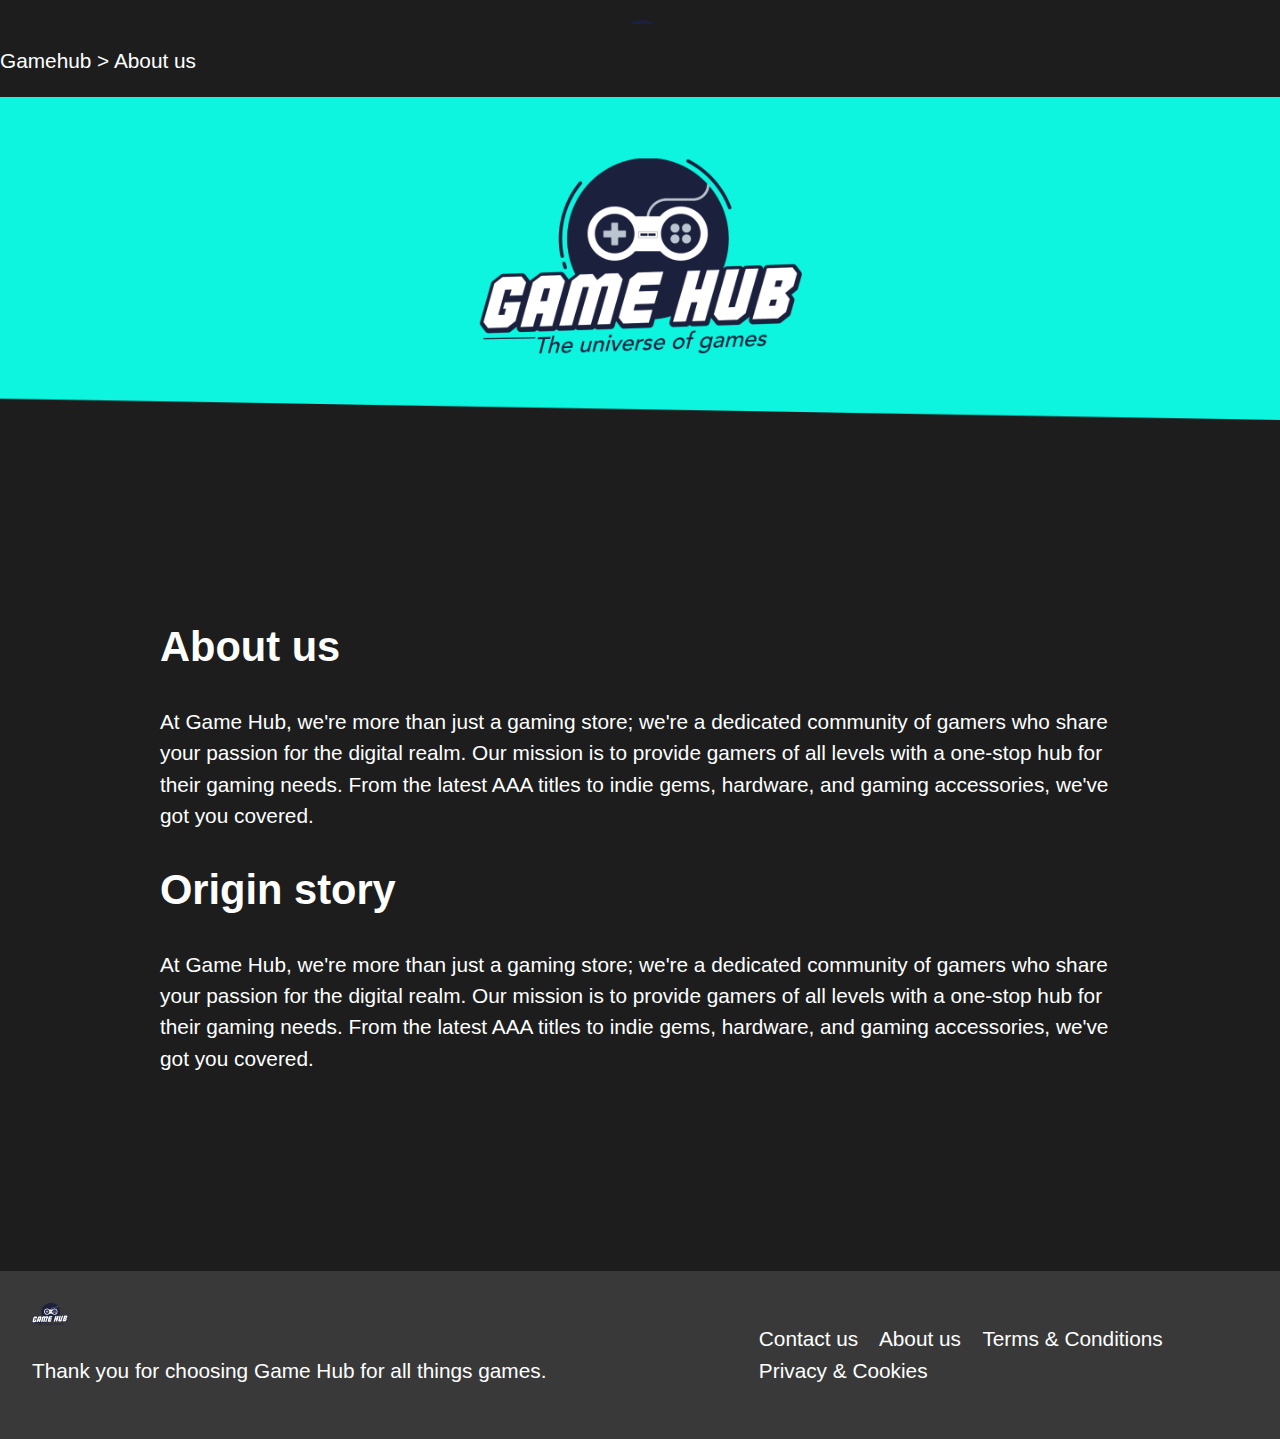
<file: About.html>
<!DOCTYPE html>


<head>
    <meta charset="UTF-8">
    <meta name="viewport" content="width=device-width, initial-scale=1.0">
    <meta name="about us" content="Lorem ipsum">
    <title>About</title>
    <link rel="stylesheet" href="About.css"
    <script src="https://kit.fontawesome.com/ab8b6737a1.js" crossorigin="anonymous"></script>

</head>

<header>
    <section class="header">
        <input type="checkbox" name="" id="chk1">
        <label for="chk1" id="menu-toggle"><i class="fa-solid fa-bars" style="color: #ffffff;"></i></label>
       
            
        <nav>
            
            <a href="index.html"><img src="Images/GameHub_Logo.png"></a>
            <div class="nav-links1">
                <ul>
                    <li>
                        <a href= "About.html"">About us</a>
                        <a href="Contact-us.html">Contact us</a>
                    </li>
                </ul>
            </div>
            <search class="search-box">
                <input type="text" id="search" name="srch" placeholder="search"/>
                <button type="submit"><i class="fa fa-search"></i></button>
            </search>
            <div class="nav-links2">
                <ul>
                    <li>
                        <a href="">
                            <i class="fa-solid fa-heart" style="color: #ffffff;"></i>
                            Wishlist
                        </a>
                        <a href="Cart.html">
                            <i class="fa-solid fa-cart-shopping" style="color: #ffffff;"></i>
                            Cart (1)
                        </a>
                    </li>
                </ul>
            </div>
            <a href="index.html">
                <img class="profilephoto" src="Images/Profilephoto.png" >
            </a>
        </nav>
    </section>
</header>

 <body>
    <main>
        <p>Gamehub > About us</p>
        <img src="Images/About us.png" alt="">
        <div class="text-container">
            <div class="text-block1">
                <h1>About us</h1>
                <p>At Game Hub, we're more than just a gaming store; we're a dedicated community of gamers who share your passion for the digital realm.
                    Our mission is to provide gamers of all levels with a one-stop hub for their gaming needs. From the latest AAA titles to indie gems, hardware,
                    and gaming accessories, we've got you covered.</p>
            </div>
            <div class="text-block2">
                <h1>Origin story</h1>
                <p>At Game Hub, we're more than just a gaming store; we're a dedicated community of gamers who share your passion for the digital realm.
                    Our mission is to provide gamers of all levels with a one-stop hub for their gaming needs. From the latest AAA titles to indie gems, hardware,
                    and gaming accessories, we've got you covered.</p>
            </div>

        </div>

    </main>

    <footer>
        <div class="footer-container">
            <div class="footer-left-section">
                <img class="footer-logo" src="Images/GameHub_Logo.png" alt="">
                <p class="footer-text">Thank you for choosing Game Hub for all things games. </p>
            </div>
            <div class="footer-right-section">
                <div class="footer-links">
                    <ul>
                        <li>
                            <a href="#">Contact us</a>
                            <a href="#">About us</a>
                            <a href="#">Terms & Conditions</a>
                            <a href="#">Privacy & Cookies</a>
                        </li>
                    </ul>
                </div>
                <div class="socialmedia-icons">
                    <a href="#" ><i class="fa-brands fa-instagram" style="color: #ffffff;"></i></a>
                    <a href="#"><i class="fa-brands fa-youtube" style="color: #ffffff;"></i></a>
                    <a href="#"><i class="fa-brands fa-twitter" style="color: #ffffff;"></i></a>
                    <a href="#"><i class="fa-brands fa-square-facebook" style="color: #ffffff;"></i></a>
                </div>
    

        </div>
    </footer>
    
 </body>
</file>
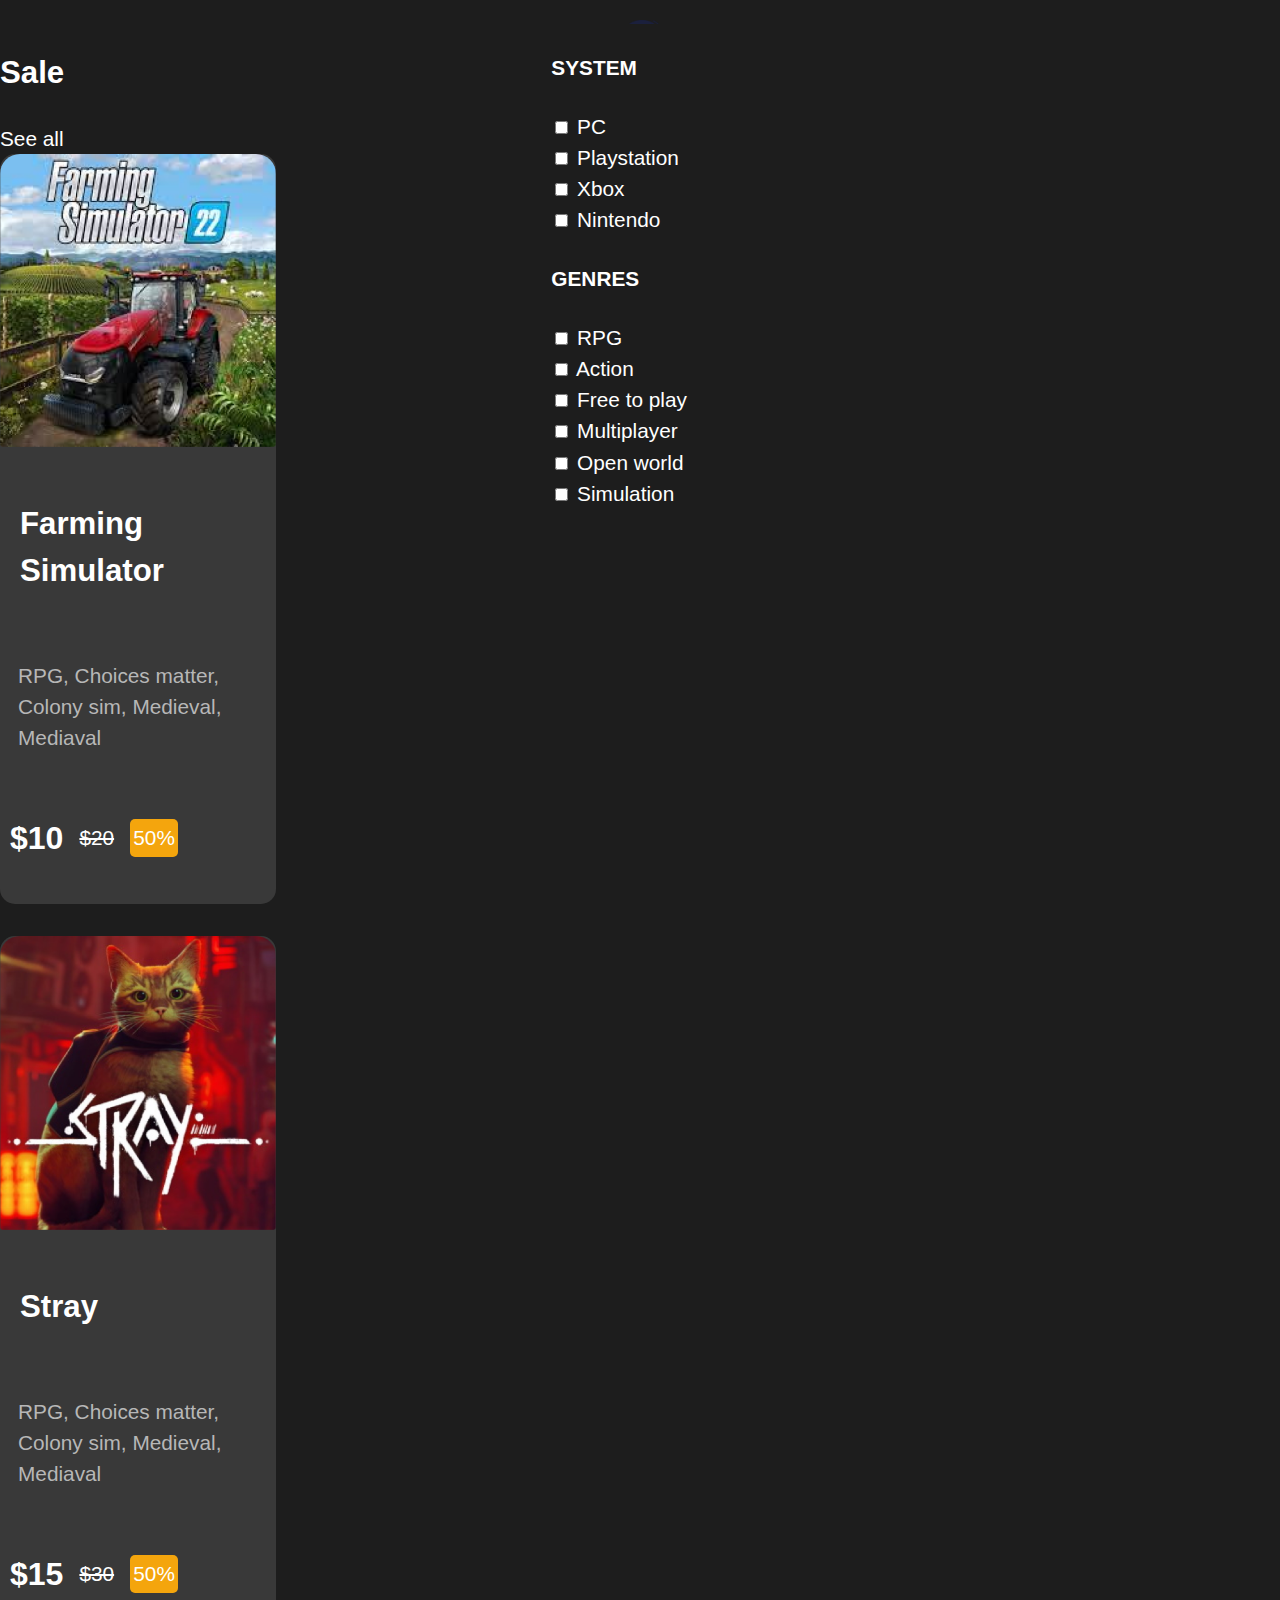
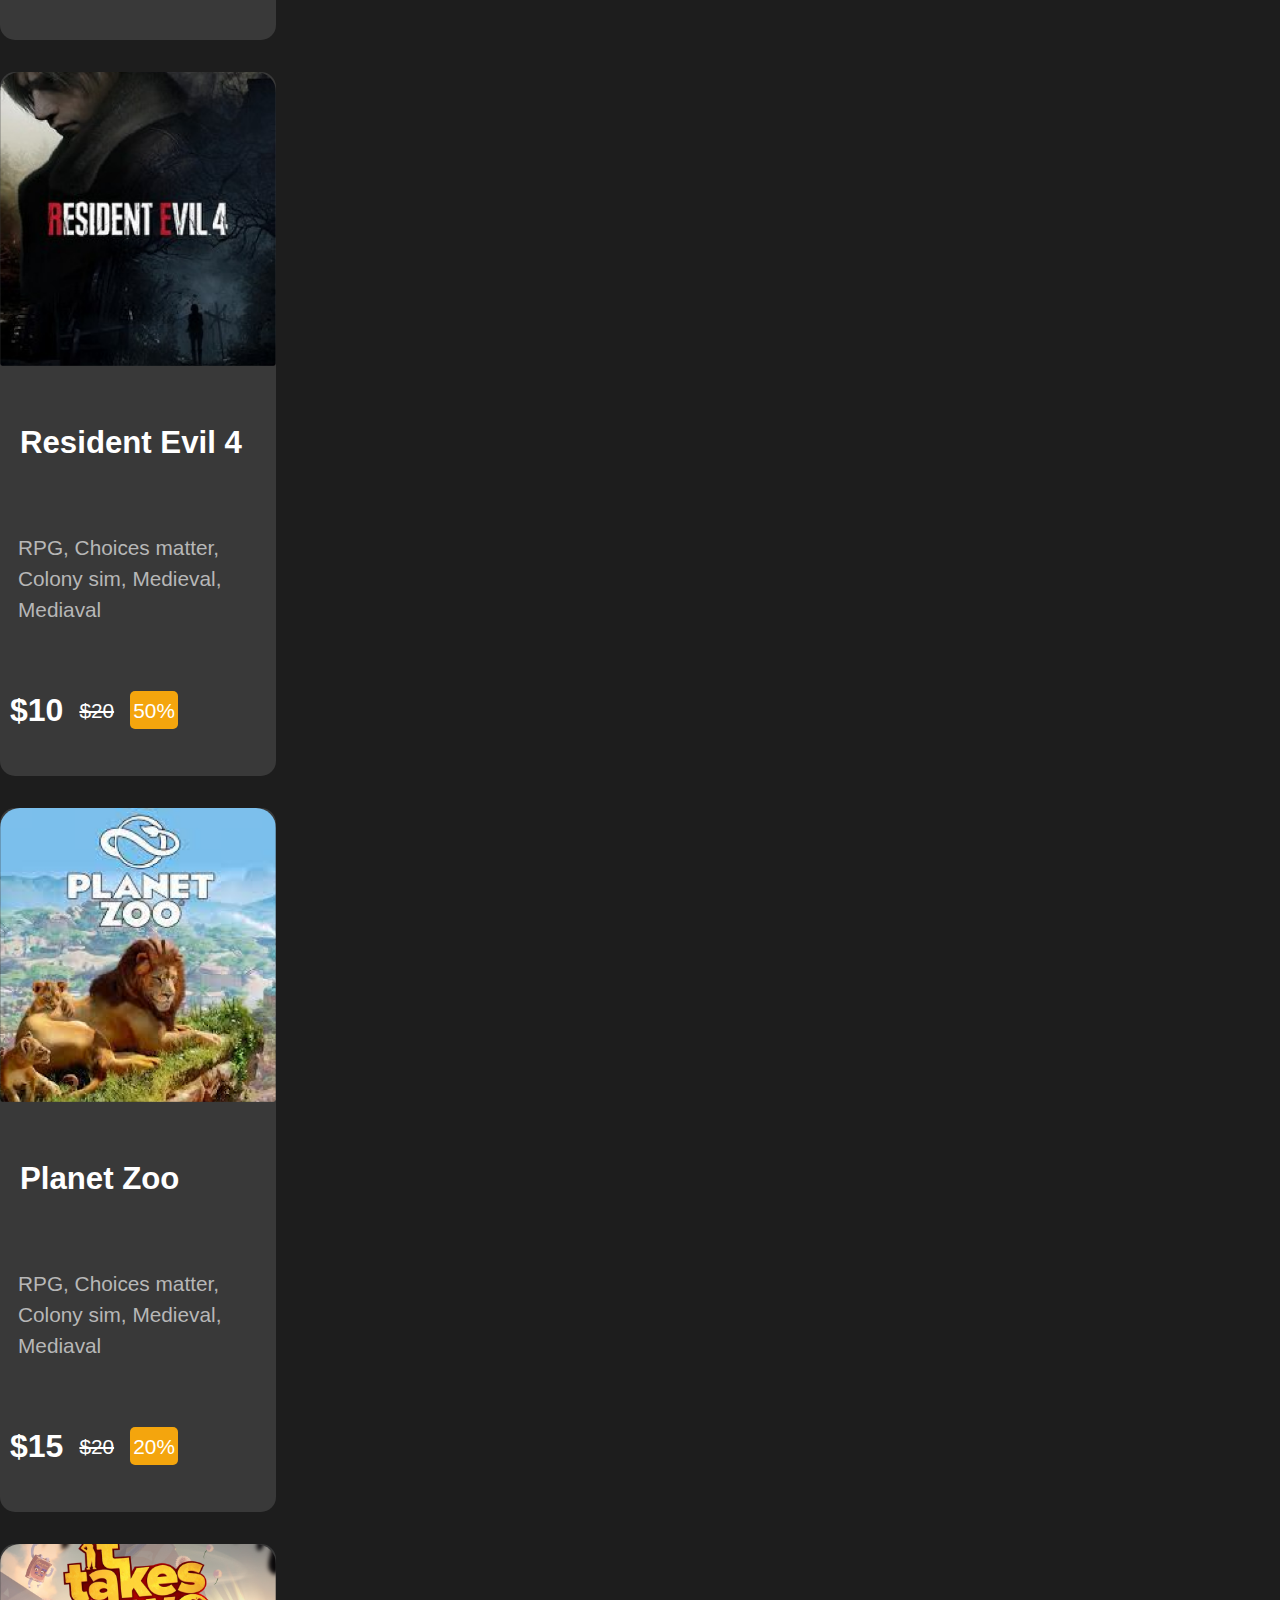
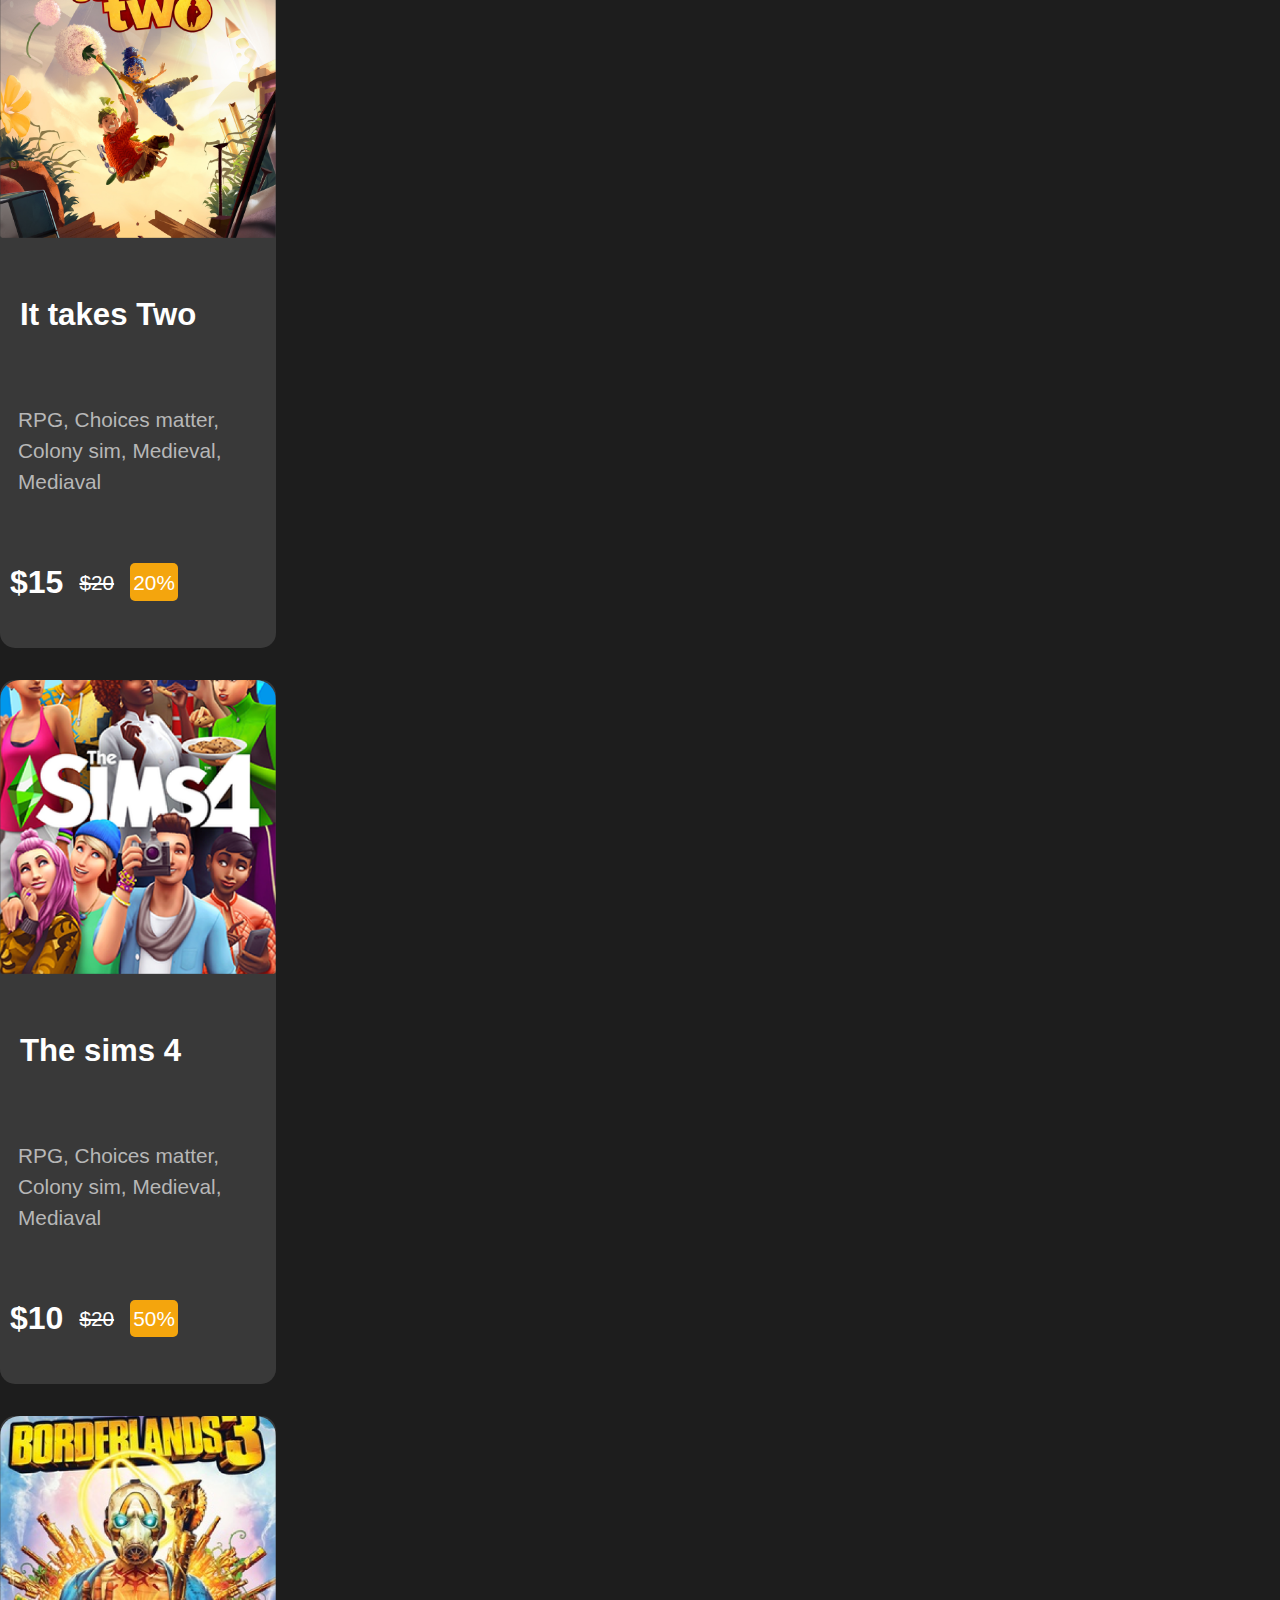
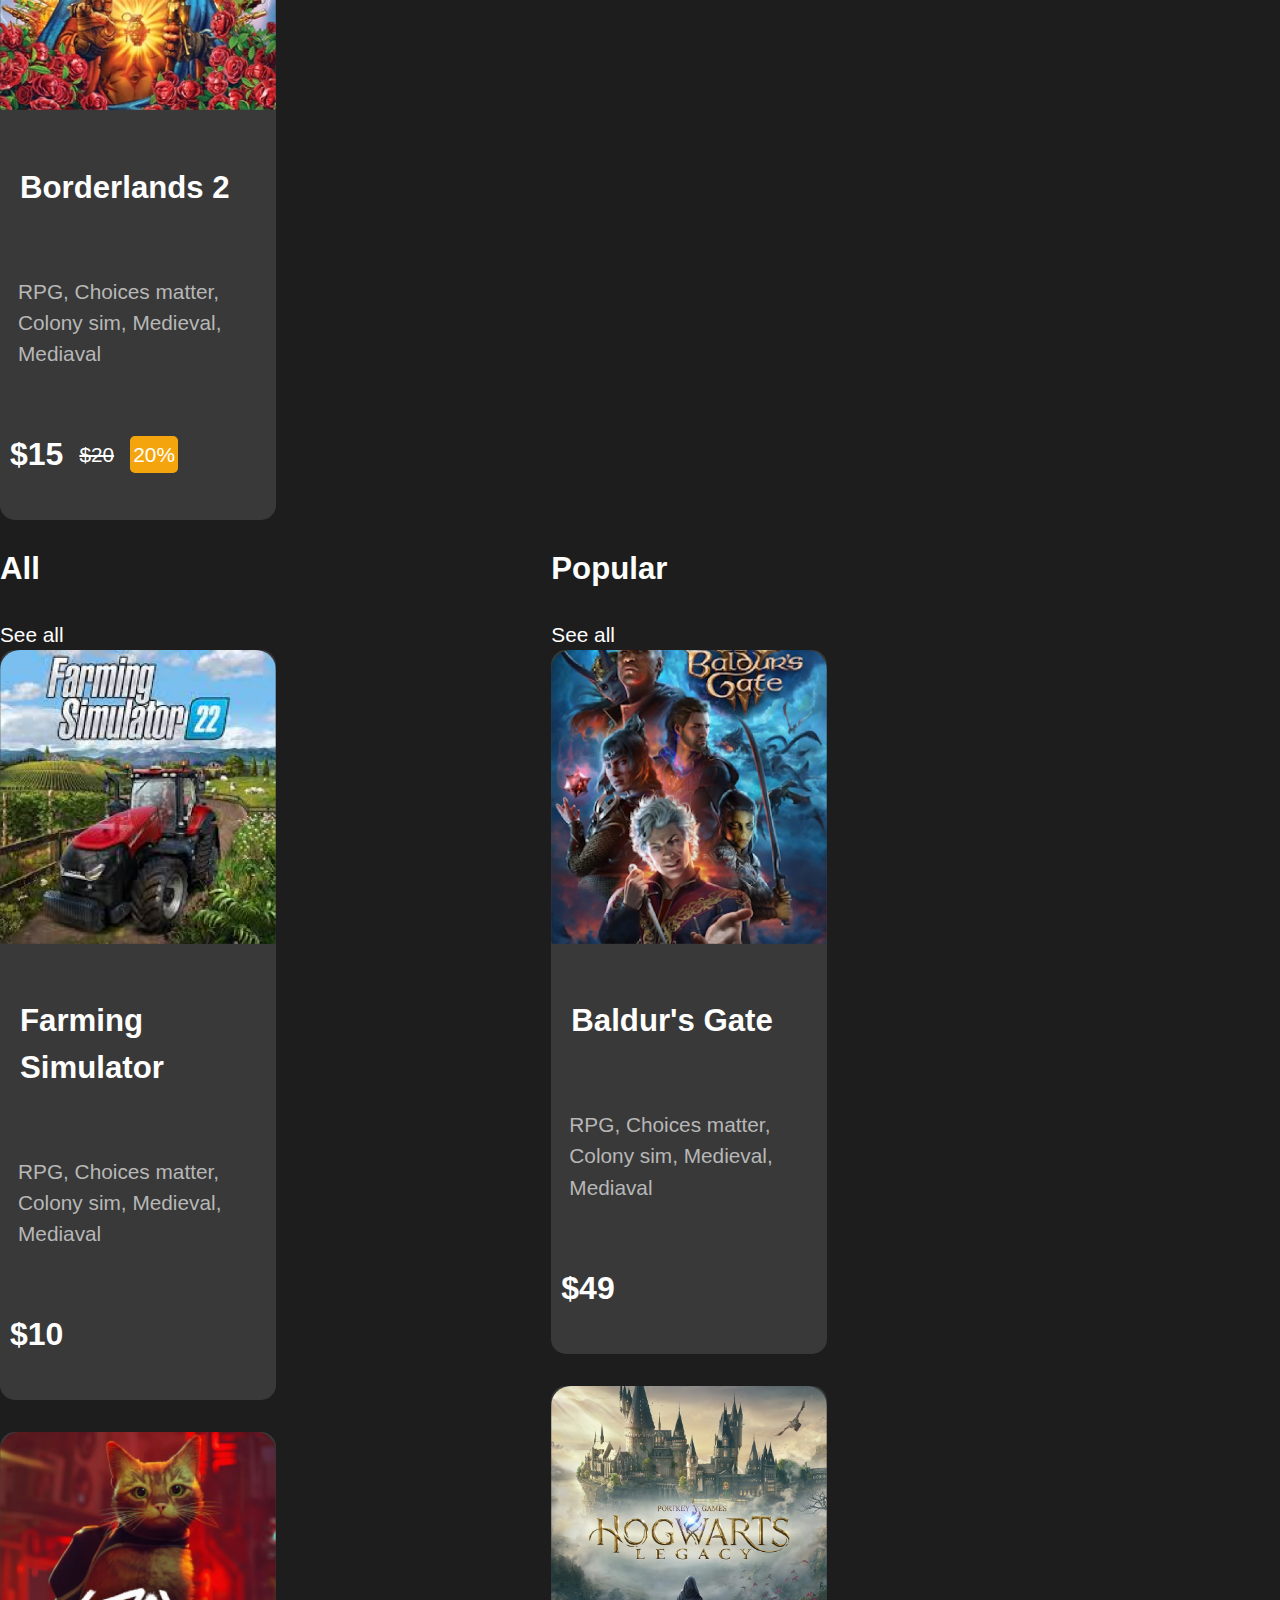
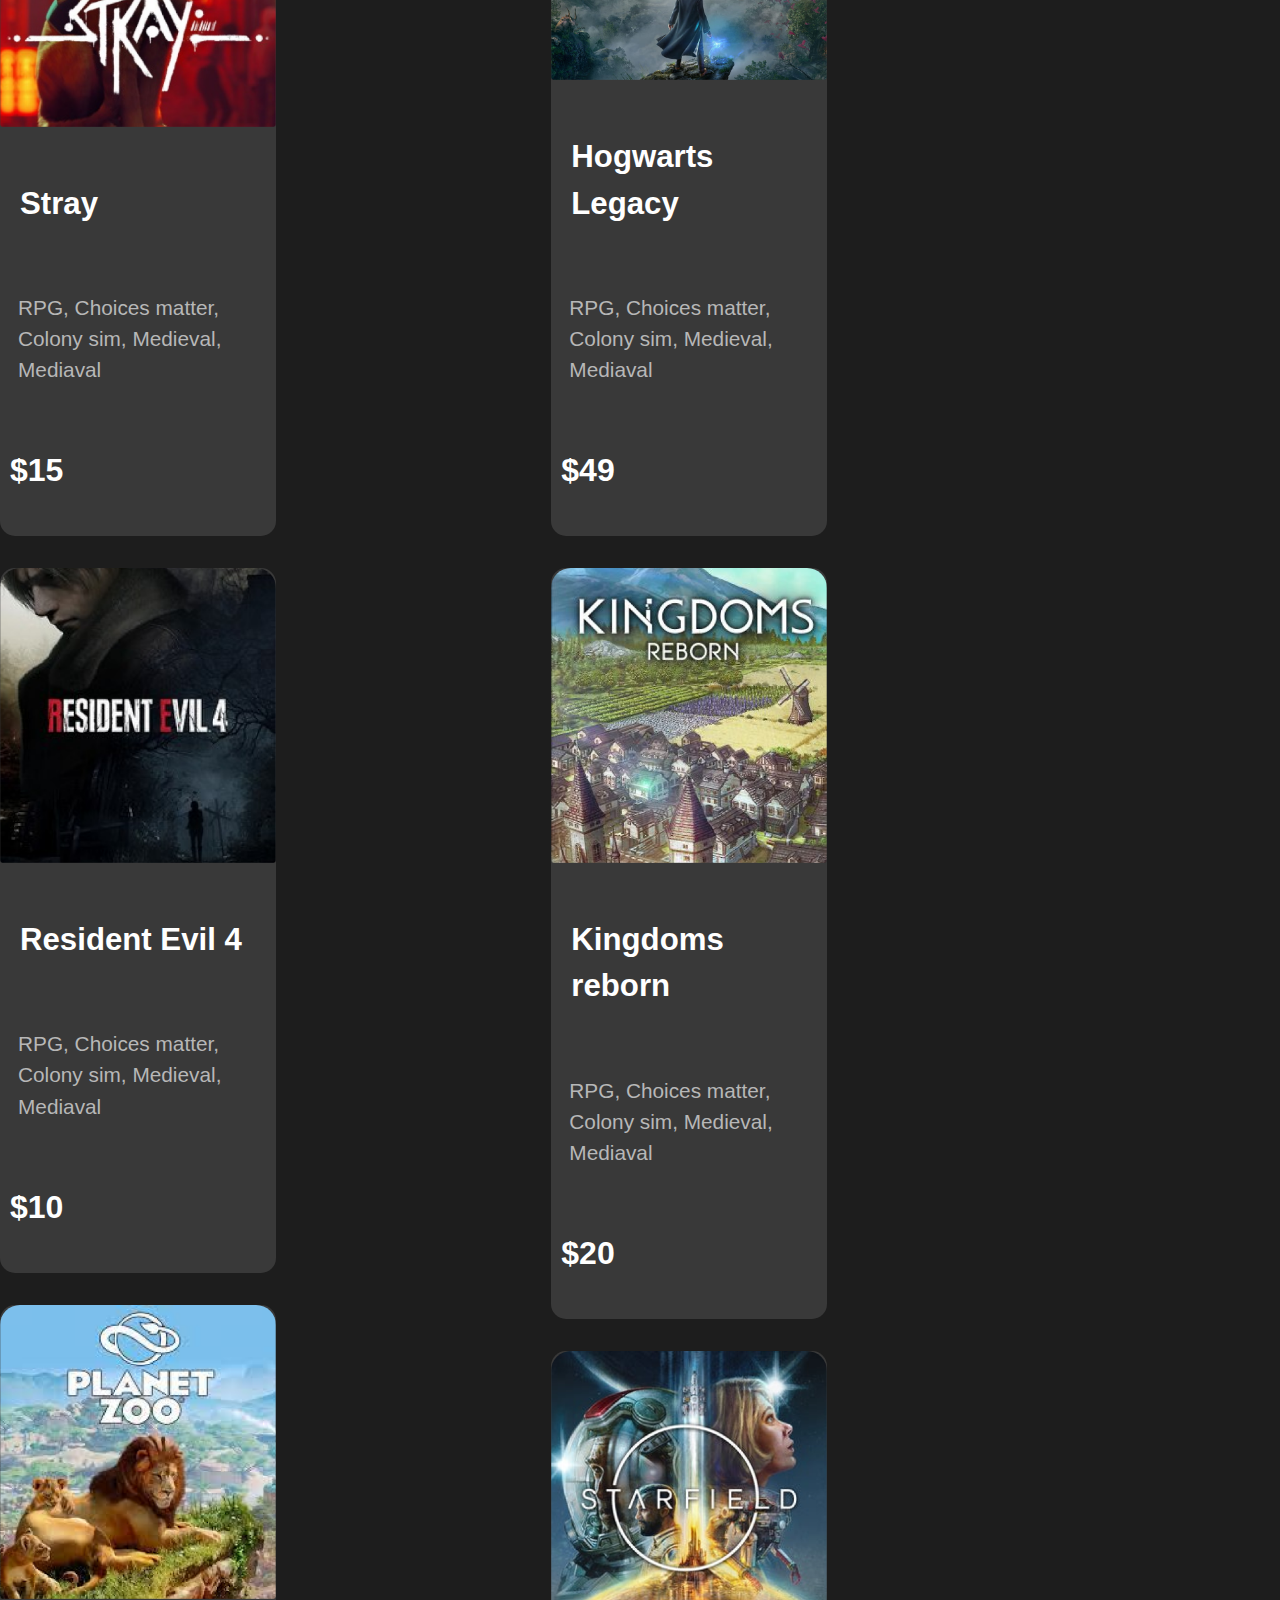
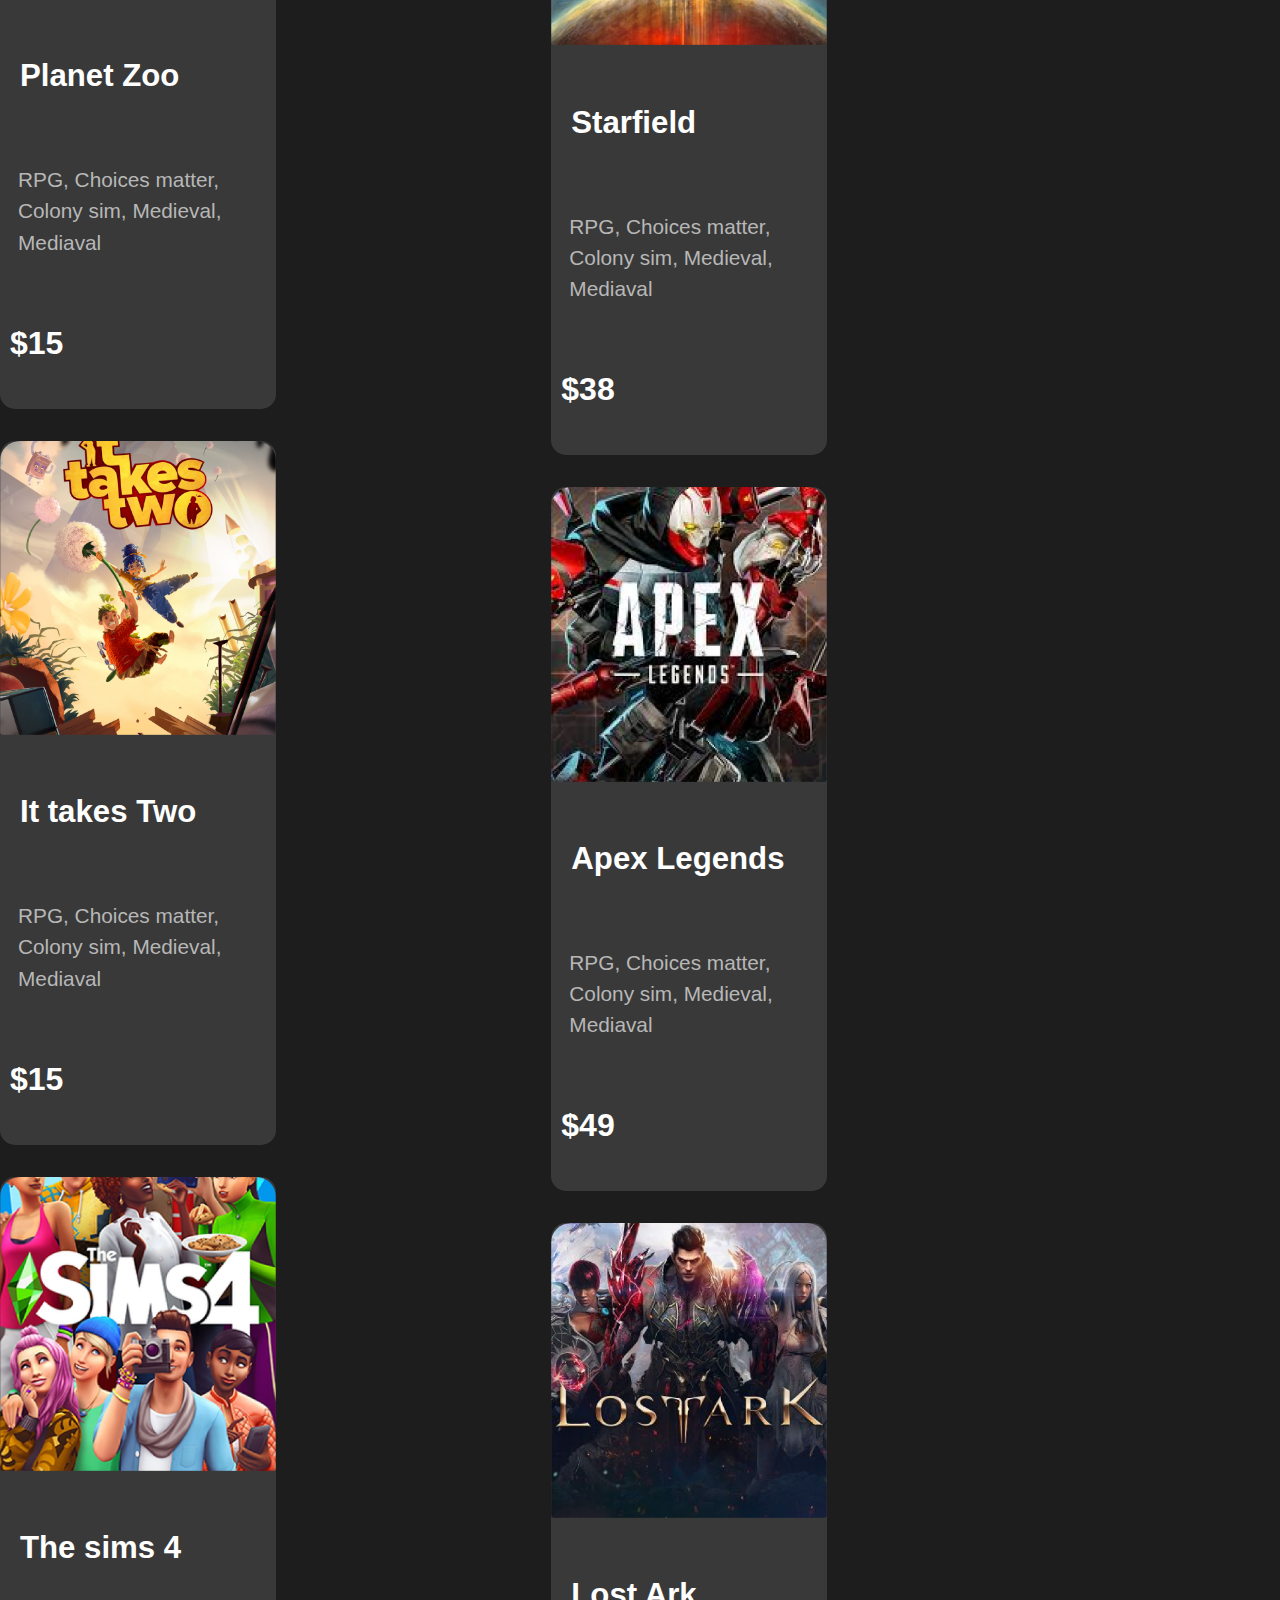
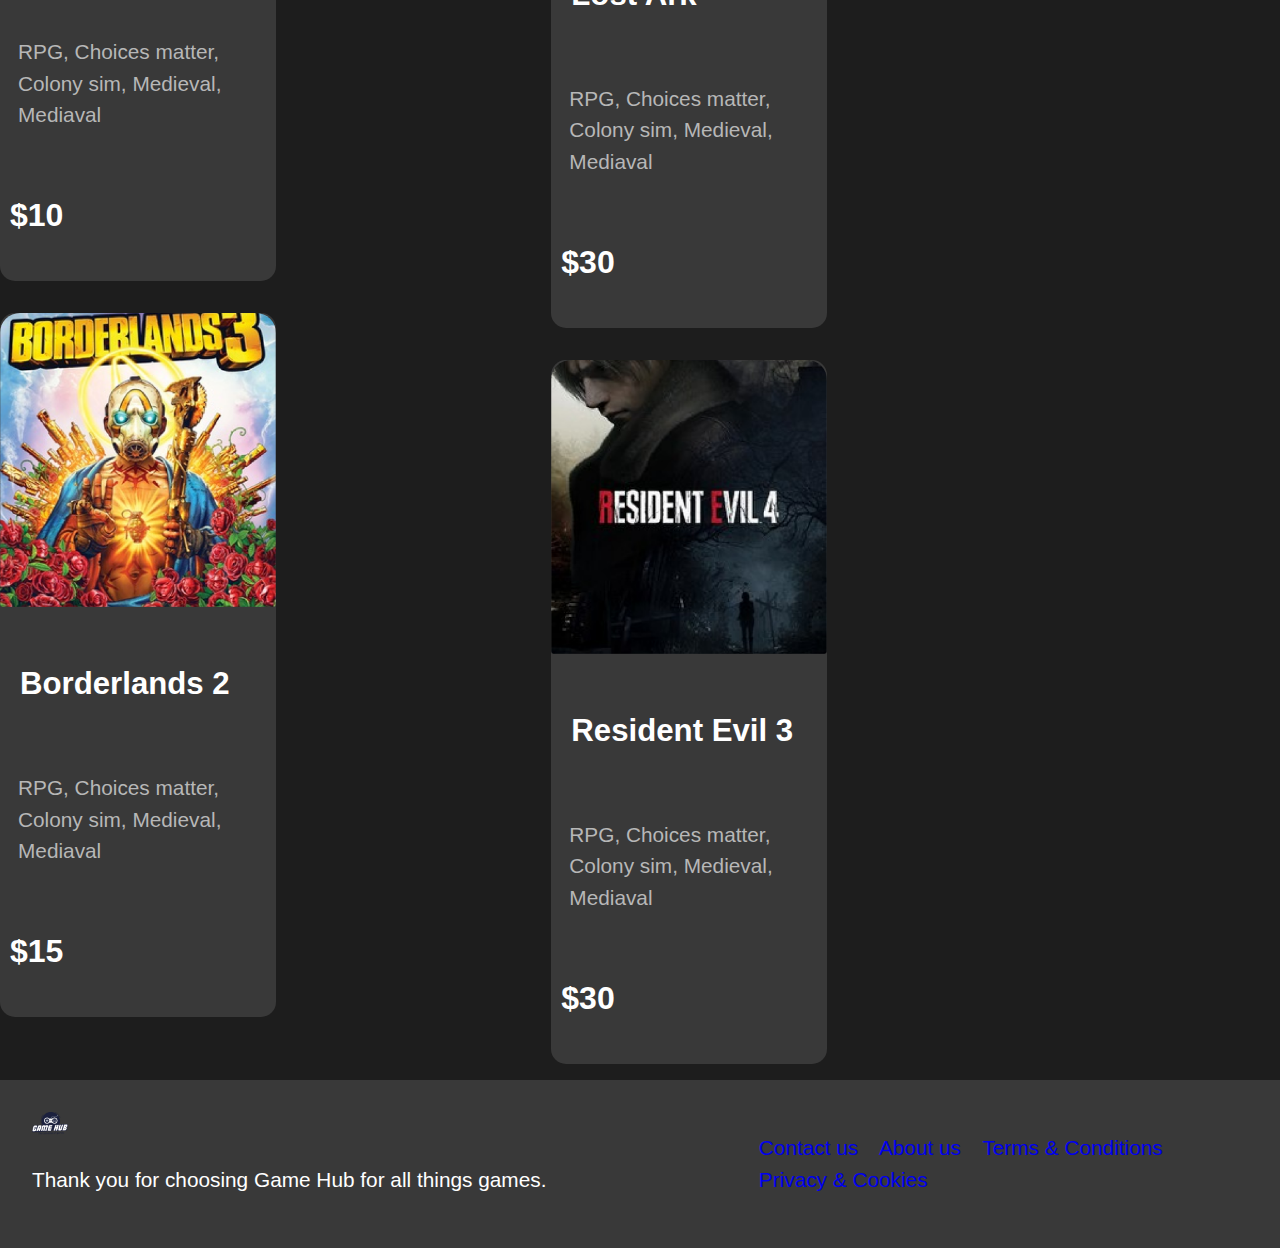
<file: Games.html>
<!DOCTYPE html>


<head>
    <meta charset="UTF-8">
    <meta name="viewport" content="width=device-width, initial-scale=1.0">
    <meta name="all games" content="Lorem ipsum">
    <title>Games</title>
    <link rel="stylesheet" href="Games.css"
    <script src="https://kit.fontawesome.com/ab8b6737a1.js" crossorigin="anonymous"></script>

</head>

<header>
    <section class="header">
        <input type="checkbox" name="" id="chk1">
        <label for="chk1" id="menu-toggle"><i class="fa-solid fa-bars" style="color: #ffffff;"></i></label>
       
            
        <nav>
            
            <a href="index.html"><img src="Images/GameHub_Logo.png"></a>
            <div class="nav-links1">
                <ul>
                    <li>
                        <a href= "About.html"">About us</a>
                        <a href="Contact-us.html">Contact us</a>
                    </li>
                </ul>
            </div>
            <search class="search-box">
                <input type="text" id="search" name="srch" placeholder="search"/>
                <button type="submit"><i class="fa fa-search"></i></button>
            </search>
            <div class="nav-links2">
                <ul>
                    <li>
                        <a href="">
                            <i class="fa-solid fa-heart" style="color: #ffffff;"></i>
                            Wishlist
                        </a>
                        <a href="Cart.html">
                            <i class="fa-solid fa-cart-shopping" style="color: #ffffff;"></i>
                            Cart (1)
                        </a>
                    </li>
                </ul>
            </div>
            <a href="index.html">
                <img class="profilephoto" src="Images/Profilephoto.png" >
            </a>
        </nav>
    </section>
</header>

<body>
    <main>
        

        <div class="games-sale-section">
            <div class="headline">
                <h2> All</h2>
                <a class="link" href="">See all</a>
                
            </div>
            <div class="games-container">
                <article class="games-card">
                    <figure class="games-image">
                        <img src="Images/Farming-Simulator-2.png" alt="">
                    </figure>
                    <div class="games-content">
                        <h2 class="games-content">Farming Simulator</h2>
                        <div class="tags-container">
                            <p class="card-tag">RPG, Choices matter, Colony sim, Medieval, Mediaval</p>
                        </div>
                        <div class="price-container">
                            <p class="card-price"> $10</p>

                        </div>
                    </div>
                </article>
                <article class="games-card">
                    <figure class="games-image">
                        <img src="Images/Stray-2.png" alt="">
                    </figure>
                    <div class="games-content">
                        <h2 class="games-content">Stray</h2>
                        <div class="tags-container">
                            <p class="card-tag">RPG, Choices matter, Colony sim, Medieval, Mediaval</p>
                        </div>
                        <div class="price-container">
                            <p class="card-price"> $15</p>

                        </div>
                    </div>
                </article>
                <article class="games-card">
                    <figure class="games-image">
                        <img src="Images/Resident-Evil-2.png" alt="">
                    </figure>
                    <div class="games-content">
                        <h2 class="games-content">Resident Evil 4</h2>
                        <div class="tags-container">
                            <p class="card-tag">RPG, Choices matter, Colony sim, Medieval, Mediaval</p>
                        </div>
                        <div class="price-container">
                            <p class="card-price"> $10</p>

                        </div>
                    </div>
                </article>
                <article class="games-card">
                    <figure class="games-image">
                        <img src="Images/Planet_Zoo_2.png" alt="">
                    </figure>
                    <div class="games-content">
                        <h2 class="games-content">Planet Zoo</h2>
                        <div class="tags-container">
                            <p class="card-tag">RPG, Choices matter, Colony sim, Medieval, Mediaval</p>
                        </div>
                        <div class="price-container">
                            <p class="card-price"> $15</p>

                        </div>
                    </div>
                </article>
                <article class="games-card">
                    <figure class="games-image">
                        <img src="Images/It_Takes_Two-2.png" alt="">
                    </figure>
                    <div class="games-content">
                        <h2 class="games-content">It takes Two</h2>
                        <div class="tags-container">
                            <p class="card-tag">RPG, Choices matter, Colony sim, Medieval, Mediaval</p>
                        </div>
                        <div class="price-container">
                            <p class="card-price"> $15</p>

                        </div>
                    </div>
                </article>
                <article class="games-card">
                    <figure class="games-image">
                        <img src="Images/Sims4_Rebrand_2.png" alt="">
                    </figure>
                    <div class="games-content">
                        <h2 class="games-content">The sims 4</h2>
                        <div class="tags-container">
                            <p class="card-tag">RPG, Choices matter, Colony sim, Medieval, Mediaval</p>
                        </div>
                        <div class="price-container">
                            <p class="card-price"> $10</p>

                        </div>
                    </div>
                </article>
                <article class="games-card">
                    <figure class="games-image">
                        <img src="Images/Borderlands_3_2.png" alt="">
                    </figure>
                    <div class="games-content">
                        <h2 class="games-content">Borderlands 2</h2>
                        <div class="tags-container">
                            <p class="card-tag">RPG, Choices matter, Colony sim, Medieval, Mediaval</p>
                        </div>
                        <div class="price-container">
                            <p class="card-price"> $15</p>

                        </div>
                    </div>
                </article>
                
              
          
               
               
               
            </div>
    
        </div>

        <div class="games-sale-section">
            <div class="headline">
                <h2> Popular</h2>
                <a class="link" href="">See all</a>
                
            </div>
            <div class="games-container">
                <article class="games-card">
                    <figure class="games-image">
                        <img src="Images/Baldur's_Gate_3_2.png" alt="Cover image of Baldurs Gate">
                    </figure>
                    <div class="games-content">
                        <h2 class="games-content">Baldur's Gate</h2>
                        <div class="tags-container">
                            <p class="card-tag">RPG, Choices matter, Colony sim, Medieval, Mediaval</p>
                        </div>
                        <div class="price-container">
                            <p class="card-price"> $49</p>
                        </div>
                    </div>
                </article>
                <article class="games-card">
                    <figure class="games-image">
                        <img src="Images/Hogwarts_Legacy_2.png" alt="Cover image of hogwarts legacy">
                    </figure>
                    <div class="games-content">
                        <h2 class="games-content">Hogwarts Legacy</h2>
                        <div class="tags-container">
                            <p class="card-tag">RPG, Choices matter, Colony sim, Medieval, Mediaval</p>
                        </div>
                        <div class="price-container">
                            <p class="card-price"> $49</p>
                        </div>
                    </div>
                </article>
                <article class="games-card">
                    <figure class="games-image">
                        <img src="Images/Kingdoms_2.jpg" alt="Cover image of Kingdoms reborn">
                    </figure>
                    <div class="games-content">
                        <h2 class="games-content">Kingdoms reborn</h2>
                        <div class="tags-container">
                            <p class="card-tag">RPG, Choices matter, Colony sim, Medieval, Mediaval</p>
                        </div>
                        <div class="price-container">
                            <p class="card-price"> $20</p>

                        </div>
                    </div>
                </article>
                <article class="games-card">
                    <figure class="games-image">
                        <img src="Images/Starfield-2.png" alt="Cover image of Starfield">
                    </figure>
                    <div class="games-content">
                        <h2 class="games-content">Starfield</h2>
                        <div class="tags-container">
                            <p class="card-tag">RPG, Choices matter, Colony sim, Medieval, Mediaval</p>
                        </div>
                        <div class="price-container">
                            <p class="card-price"> $38</p>

                        </div>
                    </div>
                </article>
                <article class="games-card">
                    <figure class="games-image">
                        <img src="Images/Apex-Legends-2.png" alt="Cover image of Apex legends">
                    </figure>
                    <div class="games-content">
                        <h2 class="games-content">Apex Legends</h2>
                        <div class="tags-container">
                            <p class="card-tag">RPG, Choices matter, Colony sim, Medieval, Mediaval</p>
                        </div>
                        <div class="price-container">
                            <p class="card-price"> $49</p>
                        </div>
                    </div>
                </article>
                <article class="games-card">
                    <figure class="games-image">
                        <img src="Images/Lost_Ark_2.png" alt="Cover image of Lost ark">
                    </figure>
                    <div class="games-content">
                        <h2 class="games-content">Lost Ark</h2>
                        <div class="tags-container">
                            <p class="card-tag">RPG, Choices matter, Colony sim, Medieval, Mediaval</p>
                        </div>
                        <div class="price-container">
                            <p class="card-price"> $30</p>

                        </div>
                    </div>
                </article>
                <article class="games-card">
                    <figure class="games-image">
                        <img src="Images/Resident-Evil-2.png" alt="Cover image of Resident Evil 3">
                    </figure>
                    <div class="games-content">
                        <h2 class="games-content">Resident Evil 3</h2>
                        <div class="tags-container">
                            <p class="card-tag">RPG, Choices matter, Colony sim, Medieval, Mediaval</p>
                        </div>
                        <div class="price-container">
                            <p class="card-price"> $30</p>
                        </div>
                    </div>
                </article>
                
              
          
               
               
               
            </div>
    
        </div>

        <div class="games-sale-section">
            <div class="headline">
                <h2> Sale</h2>
                <a class="link" href="">See all</a>
                
            </div>
            <div class="games-container">
                <article class="games-card">
                    <figure class="games-image">
                        <img src="Images/Farming-Simulator-2.png" alt="">
                    </figure>
                    <div class="games-content">
                        <h2 class="games-content">Farming Simulator</h2>
                        <div class="tags-container">
                            <p class="card-tag">RPG, Choices matter, Colony sim, Medieval, Mediaval</p>
                        </div>
                        <div class="price-container">
                            <p class="card-price"> $10</p>
                            <p class="card-old-price"> $20</p>
                            <p class="card-sale"> 50%</p>
                        </div>
                    </div>
                </article>
                <article class="games-card">
                    <figure class="games-image">
                        <img src="Images/Stray-2.png" alt="">
                    </figure>
                    <div class="games-content">
                        <h2 class="games-content">Stray</h2>
                        <div class="tags-container">
                            <p class="card-tag">RPG, Choices matter, Colony sim, Medieval, Mediaval</p>
                        </div>
                        <div class="price-container">
                            <p class="card-price"> $15</p>
                            <p class="card-old-price"> $30</p>
                            <p class="card-sale"> 50%</p>
                        </div>
                    </div>
                </article>
                <article class="games-card">
                    <figure class="games-image">
                        <img src="Images/Resident-Evil-2.png" alt="">
                    </figure>
                    <div class="games-content">
                        <h2 class="games-content">Resident Evil 4</h2>
                        <div class="tags-container">
                            <p class="card-tag">RPG, Choices matter, Colony sim, Medieval, Mediaval</p>
                        </div>
                        <div class="price-container">
                            <p class="card-price"> $10</p>
                            <p class="card-old-price"> $20</p>
                            <p class="card-sale"> 50%</p>
                        </div>
                    </div>
                </article>
                <article class="games-card">
                    <figure class="games-image">
                        <img src="Images/Planet_Zoo_2.png" alt="">
                    </figure>
                    <div class="games-content">
                        <h2 class="games-content">Planet Zoo</h2>
                        <div class="tags-container">
                            <p class="card-tag">RPG, Choices matter, Colony sim, Medieval, Mediaval</p>
                        </div>
                        <div class="price-container">
                            <p class="card-price"> $15</p>
                            <p class="card-old-price"> $20</p>
                            <p class="card-sale"> 20%</p>
                        </div>
                    </div>
                </article>
                <article class="games-card">
                    <figure class="games-image">
                        <img src="Images/It_Takes_Two-2.png" alt="">
                    </figure>
                    <div class="games-content">
                        <h2 class="games-content">It takes Two</h2>
                        <div class="tags-container">
                            <p class="card-tag">RPG, Choices matter, Colony sim, Medieval, Mediaval</p>
                        </div>
                        <div class="price-container">
                            <p class="card-price"> $15</p>
                            <p class="card-old-price"> $20</p>
                            <p class="card-sale"> 20%</p>
                        </div>
                    </div>
                </article>
                <article class="games-card">
                    <figure class="games-image">
                        <img src="Images/Sims4_Rebrand_2.png" alt="">
                    </figure>
                    <div class="games-content">
                        <h2 class="games-content">The sims 4</h2>
                        <div class="tags-container">
                            <p class="card-tag">RPG, Choices matter, Colony sim, Medieval, Mediaval</p>
                        </div>
                        <div class="price-container">
                            <p class="card-price"> $10</p>
                            <p class="card-old-price"> $20</p>
                            <p class="card-sale"> 50%</p>
                        </div>
                    </div>
                </article>
                <article class="games-card">
                    <figure class="games-image">
                        <img src="Images/Borderlands_3_2.png" alt="">
                    </figure>
                    <div class="games-content">
                        <h2 class="games-content">Borderlands 2</h2>
                        <div class="tags-container">
                            <p class="card-tag">RPG, Choices matter, Colony sim, Medieval, Mediaval</p>
                        </div>
                        <div class="price-container">
                            <p class="card-price"> $15</p>
                            <p class="card-old-price"> $20</p>
                            <p class="card-sale"> 20%</p>
                        </div>
                    </div>
                </article>
                
              
          
               
               
               
            </div>
    
        </div>
    
    
        
        <div class="checkboxes">
            
            <div class="checkboxes-system">
                <H4>SYSTEM</H4>
                <div>
                    <input type="checkbox" id="pc">
                    <label for="pc">PC</label>
                </div>
                <div>
                    <input type="checkbox" id="playstation">
                    <label for="playstation">Playstation</label>
                </div>
                <div>
                    <input type="checkbox" id="xbox">
                    <label for="xbox">Xbox</label>
                </div>
                <div>
                    <input type="checkbox" id="nintendo">
                    <label for="nintendo">Nintendo</label>
                </div>
            
            </div>
            <div class="checkboxes-genres">
                <H4>GENRES</H4>
                <div>
                    <input type="checkbox" id="rpg">
                    <label for="rpg">RPG</label>
                </div>
                <div>
                    <input type="checkbox" id="action">
                    <label for="action">Action</label>
                </div>
                <div>
                    <input type="checkbox" id="free-to-play">
                    <label for="free-to-play">Free to play</label>
                </div>
                <div>
                    <input type="checkbox" id="multiplayer">
                    <label for="multiplayer">Multiplayer</label>
                </div>

                <div>
                    <input type="checkbox" id="open/world">
                    <label for="open/world">Open world</label>
                </div>
                <div>
                    <input type="checkbox" id="simulation">
                    <label for="simulation">Simulation</label>
                </div>
                
                
                
                

            </div>
           
        </div>

    </main>

    <footer>
        <div class="footer-container">
            <div class="footer-left-section">
                <img class="footer-logo" src="Images/GameHub_Logo.png" alt="">
                <p class="footer-text">Thank you for choosing Game Hub for all things games. </p>
            </div>
            <div class="footer-right-section">
                <div class="footer-links">
                    <ul>
                        <li>
                            <a href="#">Contact us</a>
                            <a href="#">About us</a>
                            <a href="#">Terms & Conditions</a>
                            <a href="#">Privacy & Cookies</a>
                        </li>
                    </ul>
                </div>
                <div class="socialmedia-icons">
                    <a href="#" ><i class="fa-brands fa-instagram" style="color: #ffffff;"></i></a>
                    <a href="#"><i class="fa-brands fa-youtube" style="color: #ffffff;"></i></a>
                    <a href="#"><i class="fa-brands fa-twitter" style="color: #ffffff;"></i></a>
                    <a href="#"><i class="fa-brands fa-square-facebook" style="color: #ffffff;"></i></a>
                </div>
    

        </div>
    </footer>
   
</body>
</file>
<file: About.css>
body{
    background-color: #1D1D1D;
    color: white;
    height: 100%;
    margin: 0;
    font-size: 100%;
    font-size: 1.3rem;
    line-height: 1.5;
    font-family: 'Segoe UI', Tahoma, Geneva, Verdana, sans-serif;
}

.header{
 
  background-position: center;
  background-size: cover;
  position: relative;

}

nav{
padding: 12px;
height: 100%;
display: flex;

}


#chk1 {
display: none;
}

#menu-toggle{
display: none;
}




nav img{
  width: 90px;
}

.nav-links1{
  flex: 1;
  text-align: left;
}

.nav-links2{
  flex: 1;
  text-align: right;

}

.nav-links1 ul li{
  list-style: none;
  display: inline-block;
  padding: 8px 12px;
  position: relative;
}

.nav-links2 ul li{
  list-style: none;
  display: inline-block;
  padding: 8px 12px;
  position: relative;
}

nav a{
  padding: 0.5rem;
}

.nav-links1 ul li a{
  color: white;
  text-decoration: none;

}
.nav-links2 ul li a{
  color: white;
  text-decoration: none;

}

.search-box{
  flex: 3;
  text-align: center;
  display: inline-block;
  position: relative;
}

.search-box input{
width: 50%;
height: 3rem;
border: none;
outline: none;
background: #393939;
border-radius: 3px;
color: rgb(255, 255, 255);
font-size: 16px;
padding-left: 1rem;
}

.search-box button{
cursor: pointer;
width: 3rem;
height: 3rem;
border-radius: 3px;
border: none;
background: #393939;
color: rgb(255, 255, 255);

}

.profilephoto{
width: 3.5rem;
}

.header menu{
font-size: 2.5em;
display: none;

}


img{
  width: 100%;
}

.text-container{
  padding: 10rem;
}

footer{
  background-color: #393939;
  margin-top: 1rem;
  padding: 2rem;
  position: relative;
  
  
}

.footer-container{
  display: flex;
  justify-content: space-between;
  
}



.footer-logo{
  width: 5%;
}

.footer-links ul {
  list-style: none; 
  padding: 0;
}

.footer-links li {
  margin-bottom: 10px; 
}

.footer-links a {
  text-decoration: none; 
  color: white; 
  padding-right: 1rem;
}


@media (max-width: 1400px) {

    
    #menu-toggle{
      display: block;
      width: 35px;
      cursor: pointer;
    }
  
    nav{
      position: relative;
      left: 0;
      background-color: #1D1D1D;
      display: flex;
      flex-direction: column;
      align-items: center;
      gap: 1.3rem;
      height: 0;
      overflow: hidden;
  
    }


  
  #chk1:checked ~ nav{
    height: 30rem;
    padding-block: 1.5rem;
  
  }
}
</file>
<file: Games.css>
body{
    background-color: #1D1D1D;
    color: white;
    height: 100%;
    margin: 0;
    font-size: 100%;
    font-size: 1.3rem;
    line-height: 1.5;
    font-family: 'Segoe UI', Tahoma, Geneva, Verdana, sans-serif;
    
}

.header{
 
  background-position: center;
  background-size: cover;
  position: relative;

}

nav{
padding: 12px;
height: 100%;
display: flex;

}


#chk1 {
display: none;
}

#menu-toggle{
display: none;
}




nav img{
  width: 90px;
}

.nav-links1{
  flex: 1;
  text-align: left;
}

.nav-links2{
  flex: 1;
  text-align: right;

}

.nav-links1 ul li{
  list-style: none;
  display: inline-block;
  padding: 8px 12px;
  position: relative;
}

.nav-links2 ul li{
  list-style: none;
  display: inline-block;
  padding: 8px 12px;
  position: relative;
}

nav a{
  padding: 0.5rem;
}

.nav-links1 ul li a{
  color: white;
  text-decoration: none;

}
.nav-links2 ul li a{
  color: white;
  text-decoration: none;

}

.search-box{
  flex: 3;
  text-align: center;
  display: inline-block;
  position: relative;
}

.search-box input{
width: 50%;
height: 3rem;
border: none;
outline: none;
background: #393939;
border-radius: 3px;
color: rgb(255, 255, 255);
font-size: 16px;
padding-left: 1rem;
}

.search-box button{
cursor: pointer;
width: 3rem;
height: 3rem;
border-radius: 3px;
border: none;
background: #393939;
color: rgb(255, 255, 255);

}

.profilephoto{
width: 3.5rem;
}

.header menu{
font-size: 2.5em;
display: none;

}


main{
    display: flex;
    flex-wrap: wrap-reverse;
}

.link{
  text-decoration: none;
  color: white;
}

.games-sales-section{
  
    flex: 2;
    
}

.checkboxes{
  
    flex: 1;
}

.checkboxes-system{
    display: flex;
    flex-direction: column;
    align-items: start;


}





.games-container{
    display: grid;
    grid-template-columns: repeat(auto-fill, minmax (265, 1fr));
    gap:2rem;
    display: flex;
    
    
  }
  
  .games-image{
    margin: 0;
    padding: 0;
    overflow: hidden;
  }
  
  .games-image img{
    max-width: 100%;
    height: auto;
    border-radius: 20px 20px 0 0;
  }
  
  .games-card{
    background: #393939;
    border-radius: 15px;
    transition: 0.3s;
    width: 13%;
  }

  .games-content{
    padding: 10px
  }
  
  
  
  
  
  .games-content .card-category{
    font-size: 0.875rem;
    text-transform: uppercase;
    letter-spacing: 0.1rem;
    font-weight: 600;
    color: rgb(46, 46, 46);
    display: block;
    text-decoration: none;
  
  }
  
  .tags-container{
    display: flex;
    flex-wrap: wrap;
    
    
  
  }
  
  .card-tag{

    color: rgb(183, 183, 183);
    border-radius: 10px;
    padding:0.5rem;
    margin-right: 1rem;
  }
  
  .price-container{
    display: flex;
    align-items: center;
   
    
  }
  
  .card-price{
    font-size: 32px;
    font-weight: 600;
    padding-right: 1rem;
  
  }
  
  .card-old-price{
    text-decoration: line-through;
    padding-right: 1rem;
  }
  
  .card-sale{
    background-color: #F4A50D ;
    border-radius: 5px;
    padding: 0.2rem;
    
  }
  
  .games-content .card-title{
    margin: 1rem 0;
    color: rgb(255, 255, 255);
  }
  
  .games-content .card-tags{
    font-size: 1rem;
    line-height: 1.5rem ;
    margin: 0;
  
  }

  footer{
    background-color: #393939;
    margin-top: 1rem;
    padding: 2rem;
    position: relative;
    
    
  }

  .footer-container{
    display: flex;
    justify-content: space-between;
    
  }



  .footer-logo{
    width: 5%;
  }

.footer-links ul {
    list-style: none; 
    padding: 0; 
}

.footer-links li {
    margin-bottom: 10px; 
}

.footer-links a {
    text-decoration: none; 
    padding-right: 1rem;
}

  
@media (max-width: 1400px) {
  .games-container {
    display: flex;
    flex-direction: column; 
  }

  .games-card{
    width: 50%;
  }
  
  #menu-toggle{
    display: block;
    width: 35px;
    cursor: pointer;
  }

  nav{
    position: relative;
    left: 0;
    background-color: #1D1D1D;
    display: flex;
    flex-direction: column;
    align-items: center;
    gap: 1.3rem;
    height: 0;
    overflow: hidden;

  }



}

#chk1:checked ~ nav{
  height: 30rem;
  padding-block: 1.5rem;

}
</file>
